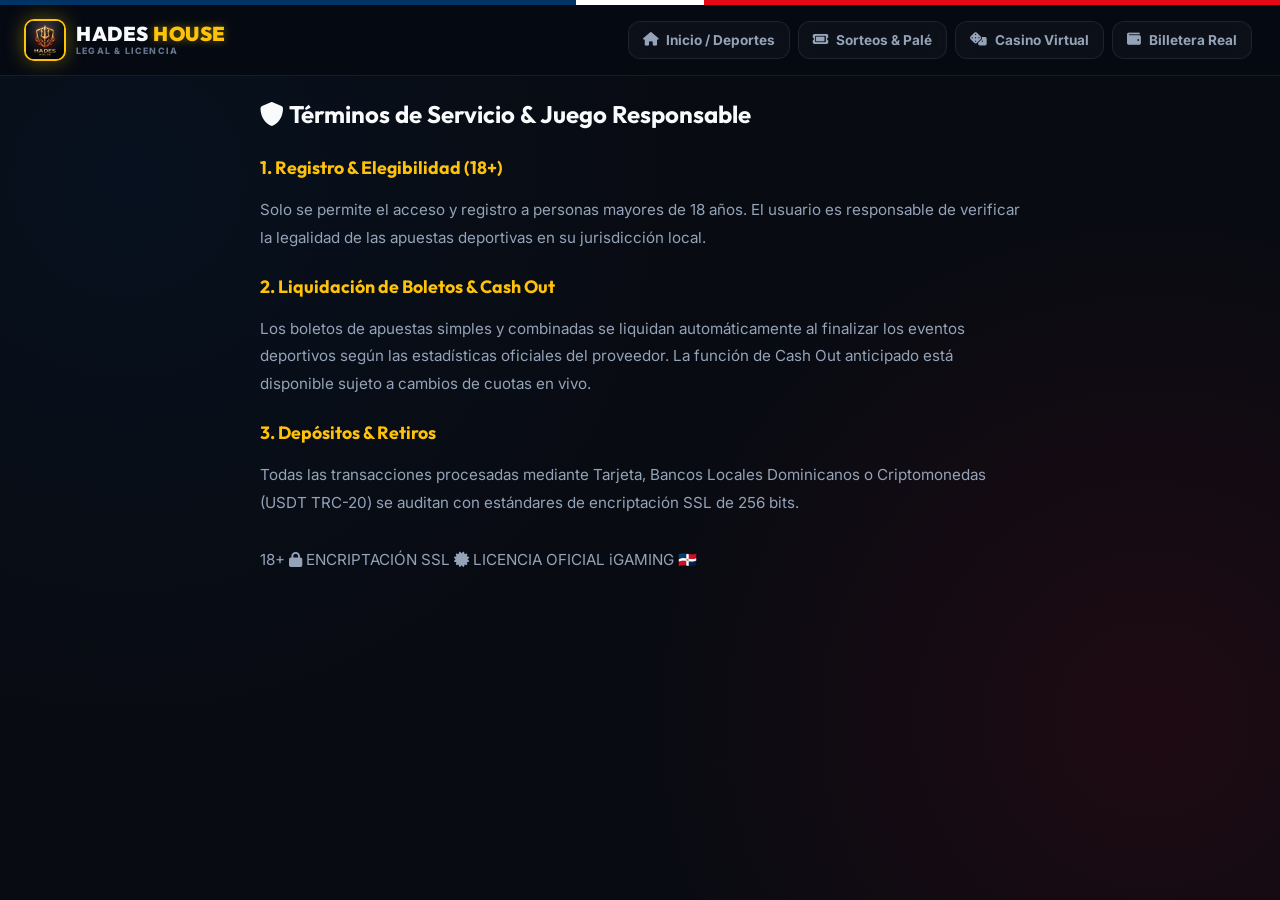
<file: terminos.html>
<!DOCTYPE html>
<html lang="es">
<head>
    <meta charset="UTF-8">
    <meta name="viewport" content="width=device-width, initial-scale=1.0">
    <title>Hades House | Términos de Servicio & Licencia 🇩🇴</title>
    <link rel="icon" type="image/jpeg" href="logo.jpg">
    <link href="https://fonts.googleapis.com/css2?family=Inter:wght@400;600;700&family=Outfit:wght@600;800;900&display=swap" rel="stylesheet">
    <link rel="stylesheet" href="https://cdnjs.cloudflare.com/ajax/libs/font-awesome/6.4.0/css/all.min.css">
    <link rel="stylesheet" href="styles.css">
</head>
<body class="dark-theme rd-style">
    <div class="flag-bar"></div>
    <header class="main-header">
        <div class="header-container">
            <a href="index.html" class="logo-brand">
                <img src="logo.jpg" alt="Hades House Logo" class="brand-logo-img">
                <div class="logo-text-group">
                    <span class="logo-text">HADES <span class="accent-text">HOUSE</span></span>
                    <span class="logo-subtext">LEGAL & LICENCIA</span>
                </div>
            </a>
            <nav class="nav-categories">
                <a href="index.html" class="cat-btn"><i class="fa-solid fa-house"></i> Inicio / Deportes</a>
                <a href="sorteos.html" class="cat-btn"><i class="fa-solid fa-ticket"></i> Sorteos & Palé</a>
                <a href="casino.html" class="cat-btn highlight-casino"><i class="fa-solid fa-dice"></i> Casino Virtual</a>
                <a href="billetera.html" class="cat-btn"><i class="fa-solid fa-wallet"></i> Billetera Real</a>
            </nav>
        </div>
    </header>

    <main class="app-layout" style="grid-template-columns: 1fr; max-width: 800px;">
        <section class="main-content">
            <div class="section-header">
                <h1 class="page-title"><i class="fa-solid fa-shield"></i> Términos de Servicio & Juego Responsable</h1>
            </div>
            
            <div class="casino-card" style="margin-top: 20px; line-height: 1.8; font-size: 0.95rem; color: var(--text-secondary);">
                <h3 style="color: var(--primary-gold); margin-bottom: 12px;">1. Registro & Elegibilidad (18+)</h3>
                <p>Solo se permite el acceso y registro a personas mayores de 18 años. El usuario es responsable de verificar la legalidad de las apuestas deportivas en su jurisdicción local.</p>

                <h3 style="color: var(--primary-gold); margin-top: 20px; margin-bottom: 12px;">2. Liquidación de Boletos & Cash Out</h3>
                <p>Los boletos de apuestas simples y combinadas se liquidan automáticamente al finalizar los eventos deportivos según las estadísticas oficiales del proveedor. La función de Cash Out anticipado está disponible sujeto a cambios de cuotas en vivo.</p>

                <h3 style="color: var(--primary-gold); margin-top: 20px; margin-bottom: 12px;">3. Depósitos & Retiros</h3>
                <p>Todas las transacciones procesadas mediante Tarjeta, Bancos Locales Dominicanos o Criptomonedas (USDT TRC-20) se auditan con estándares de encriptación SSL de 256 bits.</p>

                <div class="footer-seals" style="margin-top: 30px;">
                    <span class="seal-badge">18+</span>
                    <span class="seal-badge"><i class="fa-solid fa-lock"></i> ENCRIPTACIÓN SSL</span>
                    <span class="seal-badge"><i class="fa-solid fa-certificate"></i> LICENCIA OFICIAL iGAMING 🇩🇴</span>
                </div>
            </div>
        </section>
    </main>

    <script src="app.js"></script>
</body>
</html>
</file>
<file: styles.css>
/* ==========================================================================
   HADES HOUSE VIP iGAMING CASINO DESIGN SYSTEM 🇩🇴 (ULTRA PREMIUM 8K UI)
   ========================================================================== */

:root {
    --bg-dark-hsl: 222, 40%, 5%;
    --bg-card-hsl: 220, 32%, 8%;
    --bg-card-hover-hsl: 220, 32%, 12%;
    
    --rd-blue-hsl: 213, 100%, 22%;        /* #003366 */
    --rd-red-hsl: 353, 90%, 48%;          /* #E50914 */
    --primary-orange-hsl: 15, 100%, 50%;
    --primary-gold-hsl: 45, 100%, 52%;     /* #FFD700 */
    --accent-emerald-hsl: 151, 100%, 48%;  /* #00E676 */
    --accent-cyan-hsl: 187, 100%, 52%;     /* #00E5FF */

    --bg-dark: hsl(var(--bg-dark-hsl));
    --bg-card: hsl(var(--bg-card-hsl));
    --bg-card-hover: hsl(var(--bg-card-hover-hsl));
    --rd-blue: hsl(var(--rd-blue-hsl));
    --rd-red: hsl(var(--rd-red-hsl));
    --primary-gold: hsl(var(--primary-gold-hsl));
    --accent-emerald: hsl(var(--accent-emerald-hsl));
    --accent-cyan: hsl(var(--accent-cyan-hsl));

    --text-primary: #F8FAFC;
    --text-secondary: #94A3B8;
    --text-muted: #64748B;
    --border-color: rgba(255, 255, 255, 0.08);
    --border-glow-gold: rgba(255, 215, 0, 0.4);
    --border-glow-blue: rgba(0, 51, 102, 0.6);

    --font-heading: 'Outfit', sans-serif;
    --font-body: 'Inter', sans-serif;

    --transition-fast: 0.15s cubic-bezier(0.4, 0, 0.2, 1);
    --transition-smooth: 0.3s cubic-bezier(0.4, 0, 0.2, 1);
    --shadow-card: 0 12px 40px rgba(0, 0, 0, 0.7);
    --shadow-neon-gold: 0 0 20px rgba(255, 215, 0, 0.35);
    --shadow-neon-blue: 0 0 20px rgba(0, 51, 102, 0.6);

    --radius-sm: 8px;
    --radius-md: 12px;
    --radius-lg: 16px;
    --radius-xl: 24px;
}

*, *::before, *::after { box-sizing: border-box; margin: 0; padding: 0; }

body.dark-theme.rd-style {
    background-color: var(--bg-dark);
    background-image: 
        radial-gradient(circle at 10% 20%, rgba(0, 51, 102, 0.15) 0%, transparent 40%),
        radial-gradient(circle at 90% 80%, rgba(229, 9, 20, 0.1) 0%, transparent 40%);
    color: var(--text-primary);
    font-family: var(--font-body);
    line-height: 1.5;
    overflow-x: hidden;
    min-height: 100vh;
}

.flag-bar { 
    height: 5px; 
    background: linear-gradient(90deg, #003366 0%, #003366 45%, #FFFFFF 45%, #FFFFFF 55%, #E50914 55%, #E50914 100%); 
    box-shadow: 0 0 10px rgba(0, 51, 102, 0.8);
}

h1, h2, h3, h4, h5, h6, .logo-text, .balance-amount, .odds-btn, .page-title { font-family: var(--font-heading); }

a { color: inherit; text-decoration: none; }
button { cursor: pointer; border: none; outline: none; font-family: inherit; transition: var(--transition-fast); }

/* Header Premium VIP */
.main-header { position: sticky; top: 0; z-index: 100; background: rgba(6, 10, 18, 0.96); backdrop-filter: blur(20px); border-bottom: 1px solid var(--border-color); }
.header-container { max-width: 1440px; margin: 0 auto; padding: 12px 24px; display: flex; align-items: center; justify-content: space-between; gap: 16px; }

.logo-brand { display: flex; align-items: center; gap: 10px; }
.brand-logo-img { width: 42px; height: 42px; border-radius: 10px; border: 2px solid var(--primary-gold); box-shadow: var(--shadow-neon-gold); object-fit: cover; }
.logo-text-group { display: flex; flex-direction: column; }
.logo-text { font-size: 1.25rem; font-weight: 900; line-height: 1; letter-spacing: 0.5px; }
.logo-subtext { font-size: 0.55rem; color: var(--text-muted); font-weight: 800; letter-spacing: 1.2px; }
.accent-text { color: var(--primary-gold); text-shadow: 0 0 10px rgba(255, 215, 0, 0.4); }

.badge-official { 
    background: linear-gradient(135deg, var(--rd-blue), #004080); 
    color: #FFF; border: 1px solid rgba(255, 215, 0, 0.5); 
    font-size: 0.65rem; padding: 4px 10px; border-radius: 20px; font-weight: 900; 
    box-shadow: 0 0 12px rgba(0, 51, 102, 0.5);
}

.nav-categories { display: flex; align-items: center; gap: 8px; overflow-x: auto; padding: 4px; scrollbar-width: none; }
.nav-categories::-webkit-scrollbar { display: none; }

.cat-btn { 
    background: rgba(255, 255, 255, 0.03); color: var(--text-secondary); 
    padding: 8px 14px; border-radius: var(--radius-md); font-weight: 700; font-size: 0.85rem; 
    display: flex; align-items: center; gap: 8px; white-space: nowrap; 
    border: 1px solid var(--border-color); backdrop-filter: blur(8px);
}
.cat-btn:hover { background: rgba(255, 255, 255, 0.08); color: #FFF; border-color: rgba(255, 255, 255, 0.2); }
.cat-btn.active { 
    background: linear-gradient(135deg, rgba(0, 51, 102, 0.6), rgba(0, 80, 160, 0.4)); 
    border-color: var(--primary-gold); color: var(--primary-gold); 
    box-shadow: var(--shadow-neon-gold); 
}

/* Promo Hero Banner */
.promo-banner-hero {
    background: linear-gradient(135deg, rgba(6, 10, 18, 0.85), rgba(0, 51, 102, 0.7)), url('logo.jpg') center/cover;
    background-blend-mode: overlay;
    border-bottom: 1px solid var(--border-glow-gold);
    padding: 24px 32px; display: flex; align-items: center; justify-content: space-between; gap: 20px;
}
.promo-banner-content h2 { font-size: 1.5rem; color: #FFF; margin: 6px 0; }
.promo-banner-content p { font-size: 0.9rem; color: var(--text-secondary); }
.promo-badge-tag { 
    background: linear-gradient(135deg, #E50914, #B30006); color: #FFF; 
    font-weight: 900; font-size: 0.7rem; padding: 4px 12px; border-radius: 20px; 
    display: inline-flex; align-items: center; gap: 6px;
}

.btn-hero-claim {
    background: linear-gradient(135deg, var(--primary-gold), #FF8F00); color: #000;
    font-weight: 900; padding: 12px 24px; border-radius: var(--radius-md); font-size: 0.95rem;
    box-shadow: 0 6px 20px rgba(255, 215, 0, 0.5); white-space: nowrap;
}

/* Wallet Header Widget */
.auth-buttons-guest { display: flex; align-items: center; gap: 8px; }
.btn-secondary-header { 
    background: rgba(255, 255, 255, 0.05); color: var(--text-primary); 
    border: 1px solid var(--border-color); padding: 8px 14px; border-radius: var(--radius-md); 
    font-weight: 700; font-size: 0.8rem; 
}
.btn-primary-header { 
    background: linear-gradient(135deg, var(--rd-blue), #0050A0); color: #fff; 
    padding: 8px 14px; border-radius: var(--radius-md); font-weight: 800; font-size: 0.8rem; 
    border: 1px solid rgba(255, 255, 255, 0.25); 
}

.user-logged-block { display: flex; align-items: center; gap: 10px; }
.balance-display { display: flex; flex-direction: column; align-items: flex-end; }
.balance-label { font-size: 0.6rem; color: var(--text-muted); font-weight: 800; }
.balance-amount { font-size: 1.1rem; font-weight: 900; color: var(--accent-emerald); }

.btn-deposit { 
    background: linear-gradient(135deg, var(--accent-emerald), #00C853); color: #000; 
    padding: 8px 12px; border-radius: var(--radius-md); font-weight: 900; font-size: 0.8rem; 
    display: flex; align-items: center; gap: 6px; 
}

/* Layout */
.app-layout { max-width: 1440px; margin: 20px auto; padding: 0 20px; display: grid; grid-template-columns: 240px 1fr 340px; gap: 20px; align-items: start; }
.sidebar-left { display: flex; flex-direction: column; gap: 16px; }
.sidebar-block { background: var(--bg-card); border: 1px solid var(--border-color); border-radius: var(--radius-lg); padding: 16px; box-shadow: var(--shadow-card); }
.sidebar-title { font-size: 0.95rem; font-weight: 800; color: var(--text-primary); margin-bottom: 12px; display: flex; align-items: center; gap: 8px; }

.league-list { list-style: none; display: flex; flex-direction: column; gap: 4px; }
.league-link { display: flex; align-items: center; gap: 10px; padding: 8px 12px; border-radius: var(--radius-sm); font-size: 0.85rem; color: var(--text-secondary); }
.league-link.active { border-left: 3px solid var(--rd-red); color: var(--primary-gold); background: rgba(255,255,255,0.03); }

/* Matches Grid */
.matches-grid { display: flex; flex-direction: column; gap: 14px; }
.match-card { 
    background: linear-gradient(135deg, rgba(14, 20, 32, 0.95), rgba(8, 12, 22, 0.95)); 
    border: 1px solid var(--border-color); border-radius: var(--radius-xl); 
    padding: 16px 20px; transition: var(--transition-smooth); 
}
.match-card-header { display: flex; align-items: center; justify-content: space-between; margin-bottom: 12px; font-size: 0.8rem; color: var(--text-muted); }
.match-league { font-weight: 800; color: var(--primary-gold); font-size: 0.85rem; }
.match-time-badge { background: rgba(0, 51, 102, 0.6); color: #38BDF8; padding: 3px 8px; border-radius: 6px; font-weight: 800; }

.match-body { display: grid; grid-template-columns: 1fr auto; align-items: center; gap: 16px; }
.teams-container { display: flex; flex-direction: column; gap: 8px; }
.team-row { display: flex; align-items: center; justify-content: space-between; gap: 12px; }
.team-name { font-size: 1rem; font-weight: 800; color: var(--text-primary); }
.team-score { font-size: 1.15rem; font-weight: 900; color: var(--primary-gold); }

.odds-group { display: flex; gap: 8px; }
.odds-btn { 
    background: rgba(255, 255, 255, 0.04); border: 1px solid var(--border-color); 
    border-radius: var(--radius-md); padding: 8px 14px; min-width: 75px; 
    display: flex; flex-direction: column; align-items: center; justify-content: center; 
}
.odds-btn.selected { 
    background: linear-gradient(135deg, var(--rd-blue), #0050A0); 
    border-color: var(--primary-gold); color: #fff; box-shadow: 0 0 12px rgba(0, 51, 102, 0.8); 
}

.odds-label { font-size: 0.65rem; color: var(--text-muted); font-weight: 800; }
.odds-value { font-size: 0.95rem; font-weight: 900; color: var(--primary-gold); }
.odds-btn.selected .odds-value { color: #fff; }

/* Right Slip Panel */
.sidebar-right { 
    background: linear-gradient(135deg, rgba(12, 18, 30, 0.95), rgba(8, 12, 22, 0.95)); 
    border: 1px solid var(--border-color); border-radius: var(--radius-xl); 
    box-shadow: var(--shadow-card); position: sticky; top: 90px; overflow: hidden; 
}
.slip-tabs { display: flex; background: rgba(0, 0, 0, 0.4); border-bottom: 1px solid var(--border-color); }
.slip-tab { flex: 1; background: transparent; color: var(--text-secondary); padding: 12px; font-size: 0.85rem; font-weight: 800; }
.slip-tab.active { color: var(--primary-gold); border-bottom: 2px solid var(--primary-gold); background: rgba(0, 51, 102, 0.35); }

.slip-content { padding: 16px; }
.empty-slip-state { text-align: center; padding: 30px 16px; color: var(--text-muted); }
.slip-item { background: rgba(255, 255, 255, 0.03); border: 1px solid var(--border-color); border-radius: var(--radius-md); padding: 10px 12px; margin-bottom: 8px; }

.slip-summary { border-top: 1px dashed var(--border-color); padding-top: 14px; display: flex; flex-direction: column; gap: 10px; }
.summary-row { display: flex; justify-content: space-between; font-size: 0.85rem; color: var(--text-secondary); }
.total-odds { font-size: 1.1rem; font-weight: 900; color: var(--primary-gold); }
.stake-input-group input { width: 100%; background: rgba(255, 255, 255, 0.06); border: 1px solid var(--border-color); color: #fff; padding: 8px 12px; border-radius: var(--radius-md); font-size: 1.1rem; font-weight: 900; margin-top: 4px; }

.total-payout { font-size: 1.2rem; color: var(--accent-emerald); font-weight: 900; }
.btn-place-bet { background: linear-gradient(135deg, var(--accent-emerald), #00C853); color: #000; font-weight: 900; padding: 12px; border-radius: var(--radius-md); font-size: 1rem; width: 100%; }

/* Modales */
.modal-overlay { 
    position: fixed; top: 0; left: 0; right: 0; bottom: 0; 
    background: rgba(4, 8, 16, 0.88); backdrop-filter: blur(14px); 
    z-index: 200; display: flex; align-items: center; justify-content: center; padding: 16px; 
}
.modal-card { 
    background: linear-gradient(135deg, rgba(12, 18, 30, 0.98), rgba(8, 12, 22, 0.98)); 
    border: 1px solid var(--border-glow-gold); 
    border-radius: var(--radius-xl); width: 100%; max-width: 440px; 
    padding: 24px; box-shadow: var(--shadow-card); 
}

.auth-tabs-switcher, .payment-tabs-switcher { display: flex; background: rgba(0, 0, 0, 0.5); border: 1px solid var(--border-color); padding: 4px; border-radius: var(--radius-md); margin-bottom: 16px; }
.auth-tab-btn, .payment-tab-btn { flex: 1; background: transparent; color: var(--text-secondary); padding: 8px; font-weight: 800; font-size: 0.8rem; border-radius: var(--radius-sm); }
.auth-tab-btn.active, .payment-tab-btn.active { background: var(--rd-blue); color: #FFF; border-color: rgba(255, 215, 0, 0.5); }

.auth-form, .payment-subform { display: flex; flex-direction: column; gap: 14px; }
.form-group input, .form-select { background: rgba(255, 255, 255, 0.05); border: 1px solid var(--border-color); color: #FFF; padding: 10px 14px; border-radius: var(--radius-md); font-size: 0.9rem; }

.btn-primary { background: linear-gradient(135deg, var(--rd-blue), #0050A0); color: #FFF; font-weight: 900; padding: 12px; border-radius: var(--radius-md); font-size: 0.95rem; }
.full-width { width: 100%; }

.methods-grid { display: flex; gap: 6px; }
.method-btn { flex: 1; background: rgba(255, 255, 255, 0.04); border: 1px solid var(--border-color); color: var(--text-secondary); padding: 8px; border-radius: var(--radius-md); font-size: 0.75rem; font-weight: 800; display: flex; flex-direction: column; align-items: center; gap: 4px; }
.method-btn.active { background: var(--rd-blue); border-color: var(--primary-gold); color: #FFF; }

.main-footer { margin-top: 40px; background: #04060A; border-top: 1px solid var(--border-color); padding: 30px 20px 20px; }
.footer-container { max-width: 1440px; margin: 0 auto; display: flex; flex-direction: column; gap: 20px; text-align: center; }

.hidden { display: none !important; }

/* ==========================================================================
   📱 ADAPTABILIDAD RESPONSIVE CELULARES & TABLETS (SMARTPHONES UX)
   ========================================================================== */

@media (max-width: 768px) {
    .header-container { flex-direction: column; align-items: stretch; padding: 10px 14px; gap: 10px; }
    .logo-brand { justify-content: space-between; width: 100%; }
    .badge-official { display: none; }

    .nav-categories { width: 100%; justify-content: flex-start; padding: 4px 0; }
    .cat-btn { padding: 6px 12px; font-size: 0.8rem; }

    .wallet-widget { width: 100%; justify-content: space-between; }
    .user-logged-block { width: 100%; justify-content: space-between; }

    .promo-banner-hero { flex-direction: column; text-align: center; padding: 20px 16px; }
    .btn-hero-claim { width: 100%; text-align: center; }

    .app-layout { grid-template-columns: 1fr; padding: 0 12px; margin: 12px auto; gap: 16px; }
    .sidebar-left { display: none; }

    /* Partidos y Cuotas en Pantallas Pequeñas */
    .match-card { padding: 14px; }
    .match-body { grid-template-columns: 1fr; gap: 14px; }
    .odds-group { width: 100%; justify-content: space-between; }
    .odds-btn { flex: 1; padding: 10px 6px; min-width: 0; }

    /* Boleto de Apuestas Flotante en Celulares */
    .sidebar-right { position: static; width: 100%; border-radius: var(--radius-lg); }

    /* Modales Adaptados a Celulares */
    .modal-overlay { padding: 12px; }
    .modal-card { padding: 20px; width: 100%; border-radius: var(--radius-lg); }
    .methods-grid { flex-direction: row; }
}
</file>
